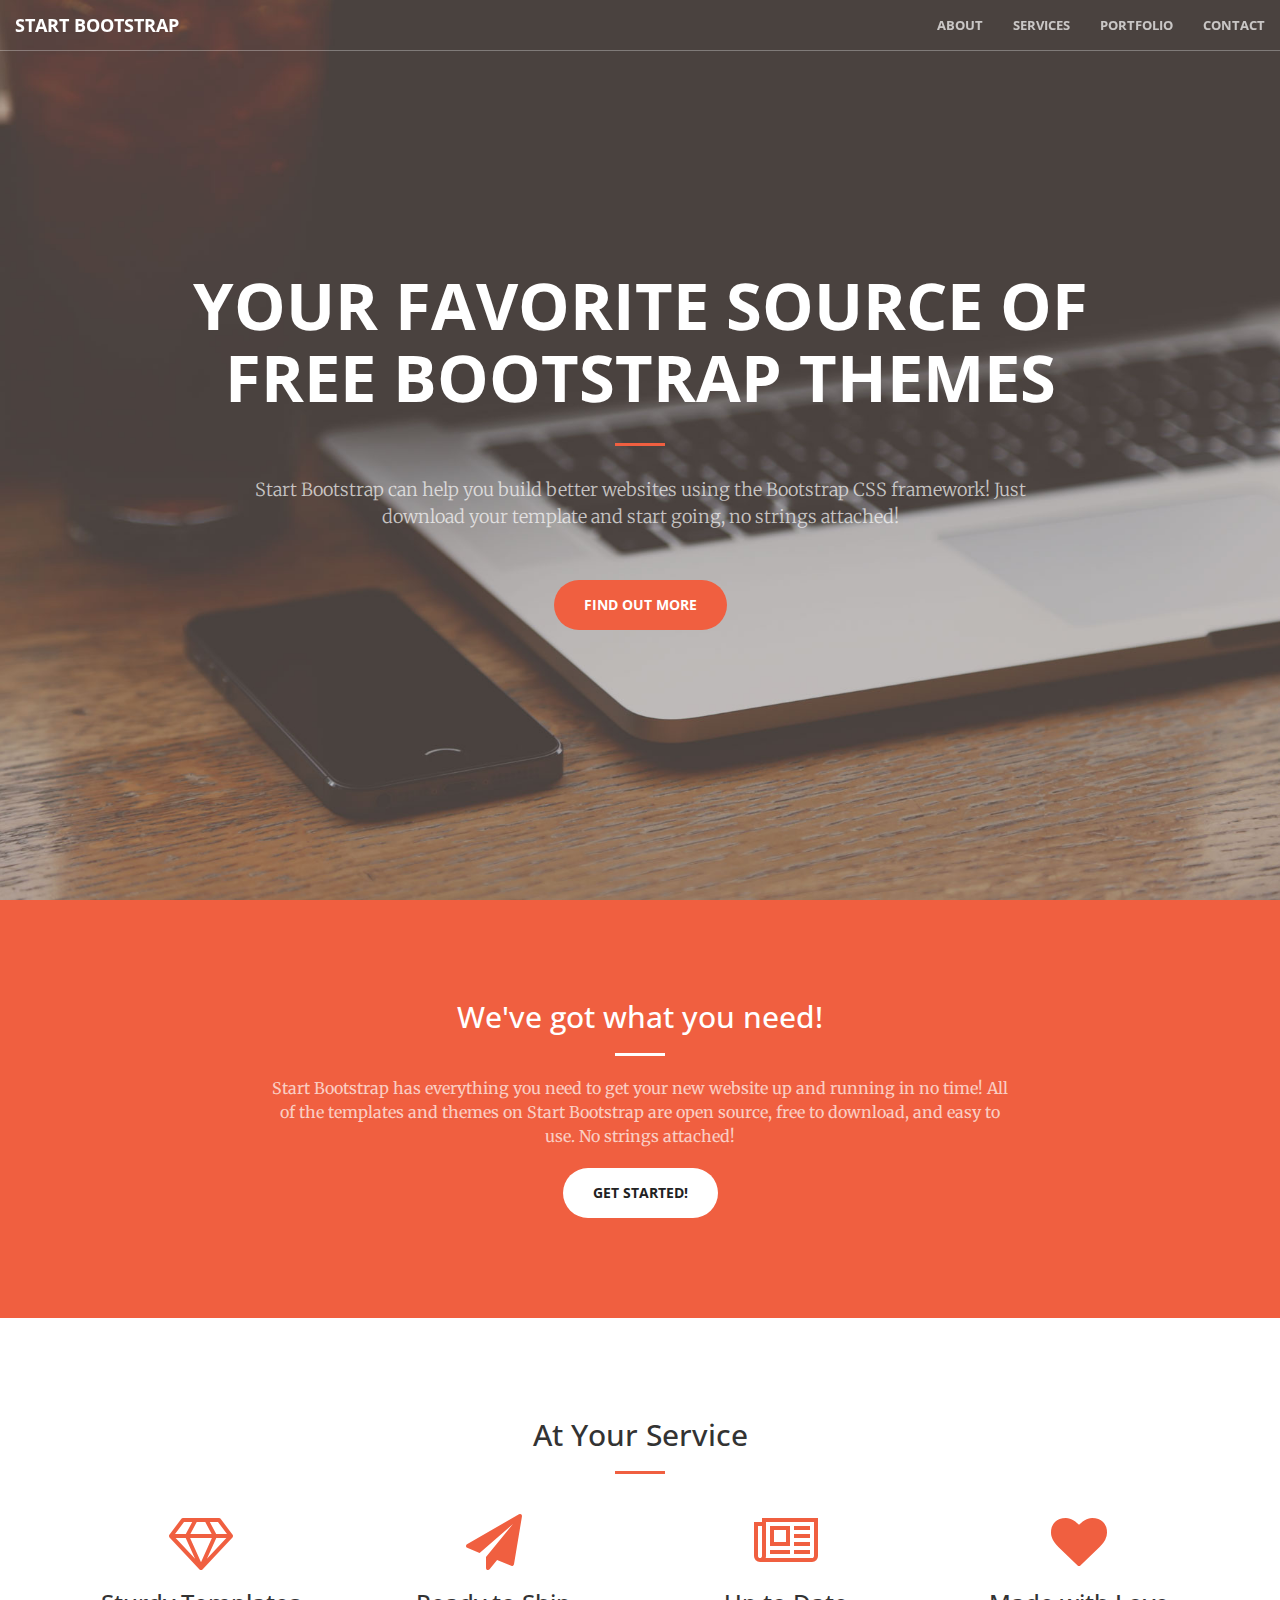
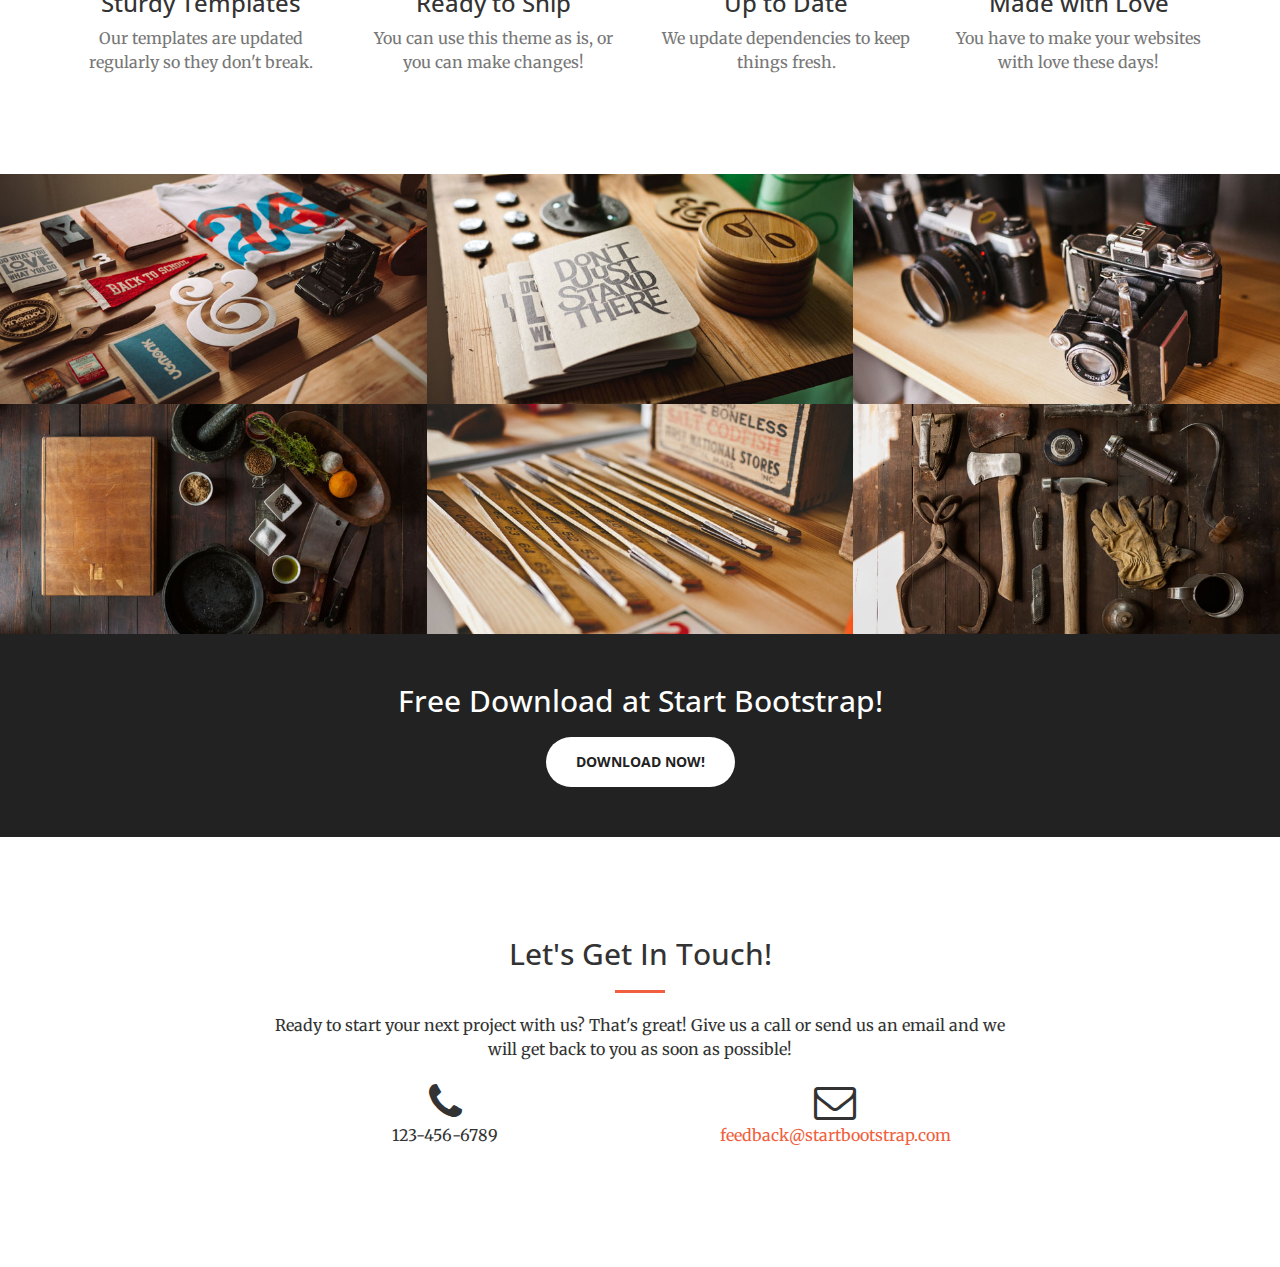
<file: index.html>
<!DOCTYPE html>
<html lang="en">

<head>

    <meta charset="utf-8">
    <meta http-equiv="X-UA-Compatible" content="IE=edge">
    <meta name="viewport" content="width=device-width, initial-scale=1">
    <meta name="description" content="">
    <meta name="author" content="">

    <title>Creative - Start Bootstrap Theme</title>

    <!-- Bootstrap Core CSS -->
    <link rel="stylesheet" href="static/css/bootstrap.min.css" type="text/css">

    <!-- Custom Fonts -->
    <link href='http://fonts.googleapis.com/css?family=Open+Sans:300italic,400italic,600italic,700italic,800italic,400,300,600,700,800' rel='stylesheet' type='text/css'>
    <link href='http://fonts.googleapis.com/css?family=Merriweather:400,300,300italic,400italic,700,700italic,900,900italic' rel='stylesheet' type='text/css'>
    <link rel="stylesheet" href="static/font-awesome/css/font-awesome.min.css" type="text/css">

    <!-- Plugin CSS -->
    <link rel="stylesheet" href="static/css/animate.min.css" type="text/css">

    <!-- Custom CSS -->
    <link rel="stylesheet" href="static/css/creative.css" type="text/css">

    <!-- HTML5 Shim and Respond.js IE8 support of HTML5 elements and media queries -->
    <!-- WARNING: Respond.js doesn't work if you view the page via file:// -->
    <!--[if lt IE 9]>
        <script src="https://oss.maxcdn.com/libs/html5shiv/3.7.0/html5shiv.js"></script>
        <script src="https://oss.maxcdn.com/libs/respond.js/1.4.2/respond.min.js"></script>
    <![endif]-->

</head>

<body id="page-top">

    <nav id="mainNav" class="navbar navbar-default navbar-fixed-top">
        <div class="container-fluid">
            <!-- Brand and toggle get grouped for better mobile display -->
            <div class="navbar-header">
                <button type="button" class="navbar-toggle collapsed" data-toggle="collapse" data-target="#bs-example-navbar-collapse-1">
                    <span class="sr-only">Toggle navigation</span>
                    <span class="fa fa-bars"></span>

                </button>
                <a class="navbar-brand page-scroll" href="#page-top">Start Bootstrap</a>
            </div>

            <!-- Collect the nav links, forms, and other content for toggling -->
            <div class="collapse navbar-collapse" id="bs-example-navbar-collapse-1">
                <ul class="nav navbar-nav navbar-right">
                    <li>
                        <a class="page-scroll" href="#about">About</a>
                    </li>
                    <li>
                        <a class="page-scroll" href="#services">Services</a>
                    </li>
                    <li>
                        <a class="page-scroll" href="#portfolio">Portfolio</a>
                    </li>
                    <li>
                        <a class="page-scroll" href="#contact">Contact</a>
                    </li>
                </ul>
            </div>
            <!-- /.navbar-collapse -->
        </div>
        <!-- /.container-fluid -->
    </nav>

    <header>
        <div class="header-content">
            <div class="header-content-inner">
                <h1>Your Favorite Source of Free Bootstrap Themes</h1>
                <hr>
                <p>Start Bootstrap can help you build better websites using the Bootstrap CSS framework! Just download your template and start going, no strings attached!</p>
                <a href="#about" class="btn btn-primary btn-xl page-scroll">Find Out More</a>
            </div>
        </div>
    </header>

    <section class="bg-primary" id="about">
        <div class="container">
            <div class="row">
                <div class="col-lg-8 col-lg-offset-2 text-center">
                    <h2 class="section-heading">We've got what you need!</h2>
                    <hr class="light">
                    <p class="text-faded">Start Bootstrap has everything you need to get your new website up and running in no time! All of the templates and themes on Start Bootstrap are open source, free to download, and easy to use. No strings attached!</p>
                    <a href="#" class="btn btn-default btn-xl">Get Started!</a>
                </div>
            </div>
        </div>
    </section>

    <section id="services">
        <div class="container">
            <div class="row">
                <div class="col-lg-12 text-center">
                    <h2 class="section-heading">At Your Service</h2>
                    <hr class="primary">
                </div>
            </div>
        </div>
        <div class="container">
            <div class="row">
                <div class="col-lg-3 col-md-6 text-center">
                    <div class="service-box">
                        <i class="fa fa-4x fa-diamond wow bounceIn text-primary"></i>
                        <h3>Sturdy Templates</h3>
                        <p class="text-muted">Our templates are updated regularly so they don't break.</p>
                    </div>
                </div>
                <div class="col-lg-3 col-md-6 text-center">
                    <div class="service-box">
                        <i class="fa fa-4x fa-paper-plane wow bounceIn text-primary" data-wow-delay=".1s"></i>
                        <h3>Ready to Ship</h3>
                        <p class="text-muted">You can use this theme as is, or you can make changes!</p>
                    </div>
                </div>
                <div class="col-lg-3 col-md-6 text-center">
                    <div class="service-box">
                        <i class="fa fa-4x fa-newspaper-o wow bounceIn text-primary" data-wow-delay=".2s"></i>
                        <h3>Up to Date</h3>
                        <p class="text-muted">We update dependencies to keep things fresh.</p>
                    </div>
                </div>
                <div class="col-lg-3 col-md-6 text-center">
                    <div class="service-box">
                        <i class="fa fa-4x fa-heart wow bounceIn text-primary" data-wow-delay=".3s"></i>
                        <h3>Made with Love</h3>
                        <p class="text-muted">You have to make your websites with love these days!</p>
                    </div>
                </div>
            </div>
        </div>
    </section>

    <section class="no-padding" id="portfolio">
        <div class="container-fluid">
            <div class="row no-gutter">
                <div class="col-lg-4 col-sm-6">
                    <a href="#" class="portfolio-box">
                        <img src="static/img/portfolio/1.jpg" class="img-responsive" alt="">
                        <div class="portfolio-box-caption">
                            <div class="portfolio-box-caption-content">
                                <div class="project-category text-faded">
                                    Category
                                </div>
                                <div class="project-name">
                                    Project Name
                                </div>
                            </div>
                        </div>
                    </a>
                </div>
                <div class="col-lg-4 col-sm-6">
                    <a href="#" class="portfolio-box">
                        <img src="static/img/portfolio/2.jpg" class="img-responsive" alt="">
                        <div class="portfolio-box-caption">
                            <div class="portfolio-box-caption-content">
                                <div class="project-category text-faded">
                                    Category
                                </div>
                                <div class="project-name">
                                    Project Name
                                </div>
                            </div>
                        </div>
                    </a>
                </div>
                <div class="col-lg-4 col-sm-6">
                    <a href="#" class="portfolio-box">
                        <img src="static/img/portfolio/3.jpg" class="img-responsive" alt="">
                        <div class="portfolio-box-caption">
                            <div class="portfolio-box-caption-content">
                                <div class="project-category text-faded">
                                    Category
                                </div>
                                <div class="project-name">
                                    Project Name
                                </div>
                            </div>
                        </div>
                    </a>
                </div>
                <div class="col-lg-4 col-sm-6">
                    <a href="#" class="portfolio-box">
                        <img src="static/img/portfolio/4.jpg" class="img-responsive" alt="">
                        <div class="portfolio-box-caption">
                            <div class="portfolio-box-caption-content">
                                <div class="project-category text-faded">
                                    Category
                                </div>
                                <div class="project-name">
                                    Project Name
                                </div>
                            </div>
                        </div>
                    </a>
                </div>
                <div class="col-lg-4 col-sm-6">
                    <a href="#" class="portfolio-box">
                        <img src="static/img/portfolio/5.jpg" class="img-responsive" alt="">
                        <div class="portfolio-box-caption">
                            <div class="portfolio-box-caption-content">
                                <div class="project-category text-faded">
                                    Category
                                </div>
                                <div class="project-name">
                                    Project Name
                                </div>
                            </div>
                        </div>
                    </a>
                </div>
                <div class="col-lg-4 col-sm-6">
                    <a href="#" class="portfolio-box">
                        <img src="static/img/portfolio/6.jpg" class="img-responsive" alt="">
                        <div class="portfolio-box-caption">
                            <div class="portfolio-box-caption-content">
                                <div class="project-category text-faded">
                                    Category
                                </div>
                                <div class="project-name">
                                    Project Name
                                </div>
                            </div>
                        </div>
                    </a>
                </div>
            </div>
        </div>
    </section>

    <aside class="bg-dark">
        <div class="container text-center">
            <div class="call-to-action">
                <h2>Free Download at Start Bootstrap!</h2>
                <a href="#" class="btn btn-default btn-xl wow tada">Download Now!</a>
            </div>
        </div>
    </aside>

    <section id="contact">
        <div class="container">
            <div class="row">
                <div class="col-lg-8 col-lg-offset-2 text-center">
                    <h2 class="section-heading">Let's Get In Touch!</h2>
                    <hr class="primary">
                    <p>Ready to start your next project with us? That's great! Give us a call or send us an email and we will get back to you as soon as possible!</p>
                </div>
                <div class="col-lg-4 col-lg-offset-2 text-center">
                    <i class="fa fa-phone fa-3x wow bounceIn"></i>
                    <p>123-456-6789</p>
                </div>
                <div class="col-lg-4 text-center">
                    <i class="fa fa-envelope-o fa-3x wow bounceIn" data-wow-delay=".1s"></i>
                    <p><a href="mailto:your-email@your-domain.com">feedback@startbootstrap.com</a></p>
                </div>
            </div>
        </div>
    </section>

    <!-- jQuery -->
    <script src="static/js/jquery.js"></script>

    <!-- Bootstrap Core JavaScript -->
    <script src="static/js/bootstrap.min.js"></script>

    <!-- Plugin JavaScript -->
    <script src="static/js/jquery.easing.min.js"></script>
    <script src="static/js/jquery.fittext.js"></script>

    <!-- Custom Theme JavaScript -->
    <script src="static/js/creative.js"></script>

</body>

</html>
</file>
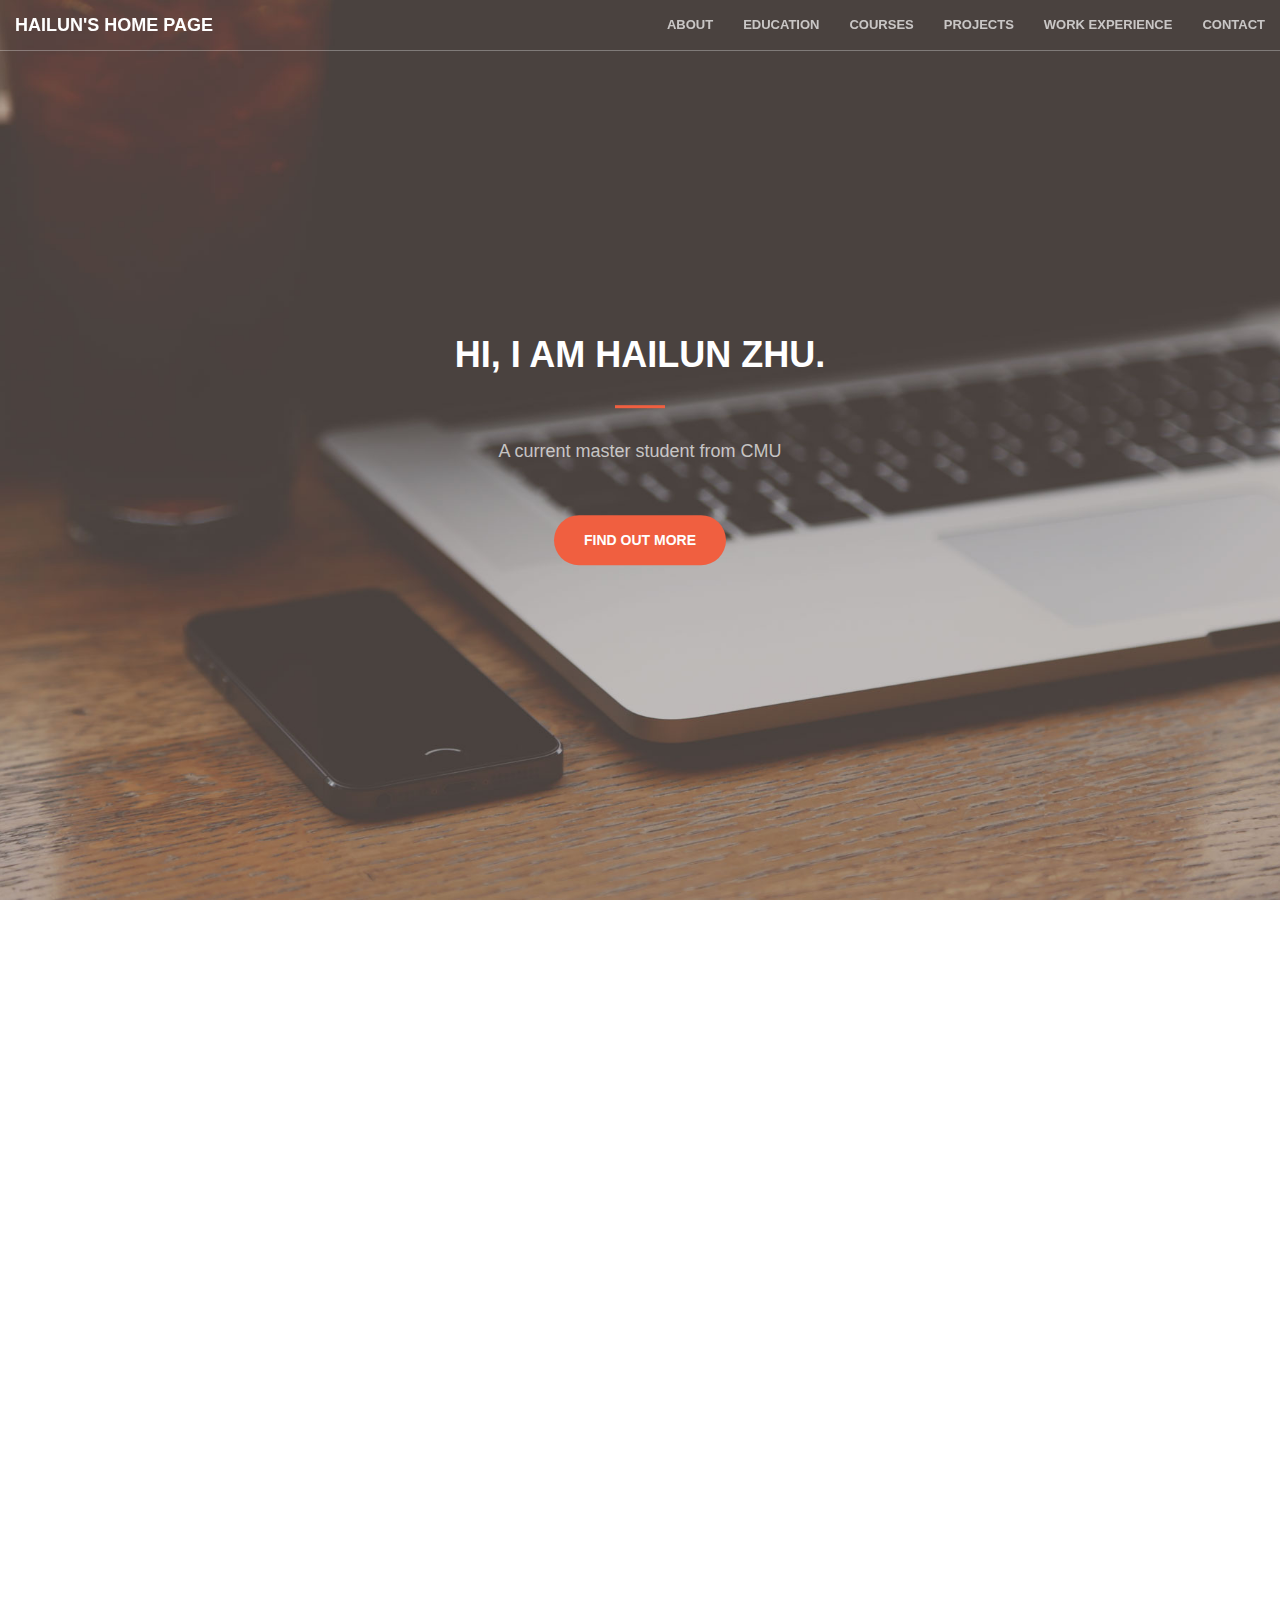
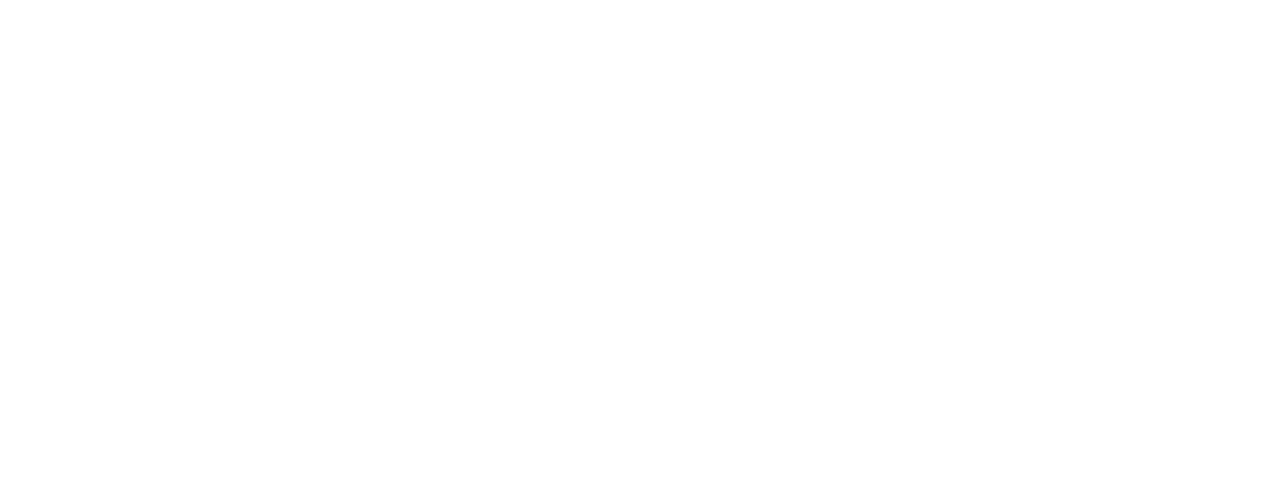
<file: index1.html>
<!DOCTYPE html>
<html>
<head lang="en">
    <meta charset="UTF-8">
    <meta http-equiv="X-UA-Compatible" content="IE=edge">
    <meta name="viewport" content="width=device-width, initial-scale=1">
    <meta name="author" content="Hailun Zhu, MSIN, CMU">
    <meta name="copyright" content="Hailun Zhu">
    <meta name="description" content="Hailun Zhu's portfolio">

    <title>Hailun Zhu's home page</title>

    <!--Bootstrap Core CSS-->
    <link rel="stylesheet" href="static/css/bootstrap.min.css" type="text/css">

    <!-- Custom Fonts -->
    <link rel="stylesheet" href="static/font-awesome/css/font-awesome.min.css" type="text/css">

    <!-- Plugin CSS -->
    <link rel="stylesheet" href="static/css/animate.min.css" type="text/css">

    <!--Custom CSS-->
    <link rel="stylesheet" href="static/css/custom.css" type="text/css">

    <!-- HTML5 Shim and Respond.js IE8 support of HTML5 elements and media queries -->
    <!-- WARNING: Respond.js doesn't work if you view the page via file:// -->
    <!--[if lt IE 9]>
        <script src="https://oss.maxcdn.com/libs/html5shiv/3.7.0/html5shiv.js"></script>
        <script src="https://oss.maxcdn.com/libs/respond.js/1.4.2/respond.min.js"></script>
    <![endif]-->
</head>

<body id="body-top">
    <!--Navigator-->
    <nav id="navigator" class="navbar navbar-default navbar-fixed-top">
        <div class="container-fluid">
            <!-- Brand and toggle get grouped for better mobile display -->
            <div class="navbar-header">
                <button type="button" class="navbar-toggle collapsed" data-toggle="collapse" data-target="#page-menu">
                    <span class="sr-only">Toggle navigation</span>
                    <span class="fa fa-bars"></span>
                </button>
                <a class="navbar-brand page-scroll" href="#body-top">Hailun's home page</a>
            </div>

            <!-- Collect the nav links, forms, and other content for toggling -->
            <div class="collapse navbar-collapse" id="page-menu">
                <ul class="nav navbar-nav navbar-right">
                    <li>
                        <a class="page-scroll" href="#about">About</a>
                    </li>
                    <li>
                        <a class="page-scroll" href="#education">Education</a>
                    </li>
                    <li>
                        <a class="page-scroll" href="#courses">Courses</a>
                    </li>
                    <li>
                        <a class="page-scroll" href="#projects">Projects</a>
                    </li>
                    <li>
                        <a class="page-scroll" href="#work_experience">Work Experience</a>
                    </li>
                    <li>
                        <a class="page-scroll" href="#contact">Contact</a>
                    </li>
                </ul>
            </div>
            <!-- /.navbar-collapse -->
        </div>
        <!-- /.container-fluid -->
    </nav>

    <!--Header-->
    <header>
        <div class="header-content">
            <div class="header-content-inner">
                <h1>Hi, I am Hailun Zhu.</h1>
                <hr>
                <p>A current master student from CMU</p>
                <a href="#about" class="btn btn-primary btn-xl page-scroll">Find Out More</a>
            </div>
        </div>
    </header>

    <!--About-->
    <section id="about">
        <div class="container-fluid">

        </div>
    </section>

    <!--Education-->
    <section id="education">
         <div class="container-fluid">

        </div>
    </section>

    <!--Courses-->
    <section id="courses">
         <div class="container-fluid">

        </div>
    </section>

    <!--Project-->
    <section id="projects">
         <div class="container-fluid">

        </div>
    </section>

    <!--Work Experience-->
    <section id="work_experience">
         <div class="container-fluid">

        </div>
    </section>

    <!--Contact-->
    <section id="contact">
         <div class="container-fluid">

        </div>
    </section>

    <!--Footer-->
    <footer>
         <div class="container-fluid">

        </div>
    </footer>

    <!--Script-->
    <!-- jQuery -->
    <script src="static/js/jquery-1.11.3.min.js"></script>

    <!-- Bootstrap Core JavaScript -->
    <script src="static/js/bootstrap.min.js"></script>

    <!-- Plugin JavaScript -->


    <!-- Custom Theme JavaScript -->

</body>
</html>
</file>
<file: static/css/custom.css>
/*!
 * Hailun Zhu's Custom CSS
 */

html,
body {
    width: 100%;
    height: 100%;
}

body {
    font-family: Merriweather,'Helvetica Neue',Arial,sans-serif;
}

hr {
    max-width: 50px;
    border-color: #f05f40;
    border-width: 3px;
}

hr.light {
    border-color: #fff;
}

a {
    color: #f05f40;
    -webkit-transition: all .35s;
    -moz-transition: all .35s;
    transition: all .35s;
}

a:hover,
a:focus {
    color: #eb3812;
}

h1,
h2,
h3,
h4,
h5,
h6 {
    font-family: 'Open Sans','Helvetica Neue',Arial,sans-serif;
}

p {
    margin-bottom: 20px;
    font-size: 16px;
    line-height: 1.5;
}

.bg-primary {
    background-color: #f05f40;
}

.bg-dark {
    color: #fff;
    background-color: #222;
}

.text-faded {
    color: rgba(255,255,255,.7);
}

section {
    padding: 100px 0;
}

aside {
    padding: 50px 0;
}

.no-padding {
    padding: 0;
}

.navbar-default {
    border-color: rgba(34,34,34,.05);
    font-family: 'Open Sans','Helvetica Neue',Arial,sans-serif;
    background-color: #fff;
    -webkit-transition: all .35s;
    -moz-transition: all .35s;
    transition: all .35s;
}

.navbar-default .navbar-header .navbar-brand {
    text-transform: uppercase;
    font-family: 'Open Sans','Helvetica Neue',Arial,sans-serif;
    font-weight: 700;
    color: #f05f40;
}

.navbar-default .navbar-header .navbar-brand:hover,
.navbar-default .navbar-header .navbar-brand:focus {
    color: #eb3812;
}

.navbar-default .nav > li>a,
.navbar-default .nav>li>a:focus {
    text-transform: uppercase;
    font-size: 13px;
    font-weight: 700;
    color: #222;
}

.navbar-default .nav > li>a:hover,
.navbar-default .nav>li>a:focus:hover {
    color: #f05f40;
}

.navbar-default .nav > li.active>a,
.navbar-default .nav>li.active>a:focus {
    color: #f05f40!important;
    background-color: transparent;
}

.navbar-default .nav > li.active>a:hover,
.navbar-default .nav>li.active>a:focus:hover {
    background-color: transparent;
}

@media(min-width:768px) {
    .navbar-default {
        border-color: rgba(255,255,255,.3);
        background-color: transparent;
    }

    .navbar-default .navbar-header .navbar-brand {
        color: rgba(255,255,255,.7);
    }

    .navbar-default .navbar-header .navbar-brand:hover,
    .navbar-default .navbar-header .navbar-brand:focus {
        color: #fff;
    }

    .navbar-default .nav > li>a,
    .navbar-default .nav>li>a:focus {
        color: rgba(255,255,255,.7);
    }

    .navbar-default .nav > li>a:hover,
    .navbar-default .nav>li>a:focus:hover {
        color: #fff;
    }

    .navbar-default.affix {
        border-color: rgba(34,34,34,.05);
        background-color: #fff;
    }

    .navbar-default.affix .navbar-header .navbar-brand {
        font-size: 14px;
        color: #f05f40;
    }

    .navbar-default.affix .navbar-header .navbar-brand:hover,
    .navbar-default.affix .navbar-header .navbar-brand:focus {
        color: #eb3812;
    }

    .navbar-default.affix .nav > li>a,
    .navbar-default.affix .nav>li>a:focus {
        color: #222;
    }

    .navbar-default.affix .nav > li>a:hover,
    .navbar-default.affix .nav>li>a:focus:hover {
        color: #f05f40;
    }
}

header {
    position: relative;
    width: 100%;
    min-height: auto;
    text-align: center;
    color: #fff;
    background-image: url(../img/header.jpg);
    background-position: center;
    -webkit-background-size: cover;
    -moz-background-size: cover;
    background-size: cover;
    -o-background-size: cover;
}

header .header-content {
    position: relative;
    width: 100%;
    padding: 100px 15px;
    text-align: center;
}

header .header-content .header-content-inner h1 {
    margin-top: 0;
    margin-bottom: 0;
    text-transform: uppercase;
    font-weight: 700;
}

header .header-content .header-content-inner hr {
    margin: 30px auto;
}

header .header-content .header-content-inner p {
    margin-bottom: 50px;
    font-size: 16px;
    font-weight: 300;
    color: rgba(255,255,255,.7);
}

@media(min-width:768px) {
    header {
        min-height: 100%;
    }

    header .header-content {
        position: absolute;
        top: 50%;
        padding: 0 50px;
        -webkit-transform: translateY(-50%);
        -ms-transform: translateY(-50%);
        transform: translateY(-50%);
    }

    header .header-content .header-content-inner {
        margin-right: auto;
        margin-left: auto;
        max-width: 1000px;
    }

    header .header-content .header-content-inner p {
        margin-right: auto;
        margin-left: auto;
        max-width: 80%;
        font-size: 18px;
    }
}

.section-heading {
    margin-top: 0;
}

.service-box {
    margin: 50px auto 0;
    max-width: 400px;
}

@media(min-width:992px) {
    .service-box {
        margin: 20px auto 0;
    }
}

.service-box p {
    margin-bottom: 0;
}

.portfolio-box {
    display: block;
    position: relative;
    margin: 0 auto;
    max-width: 650px;
}

.portfolio-box .portfolio-box-caption {
    display: block;
    position: absolute;
    bottom: 0;
    width: 100%;
    height: 100%;
    text-align: center;
    color: #fff;
    opacity: 0;
    background: rgba(240,95,64,.9);
    -webkit-transition: all .35s;
    -moz-transition: all .35s;
    transition: all .35s;
}

.portfolio-box .portfolio-box-caption .portfolio-box-caption-content {
    position: absolute;
    top: 50%;
    width: 100%;
    text-align: center;
    transform: translateY(-50%);
}

.portfolio-box .portfolio-box-caption .portfolio-box-caption-content .project-category,
.portfolio-box .portfolio-box-caption .portfolio-box-caption-content .project-name {
    padding: 0 15px;
    font-family: 'Open Sans','Helvetica Neue',Arial,sans-serif;
}

.portfolio-box .portfolio-box-caption .portfolio-box-caption-content .project-category {
    text-transform: uppercase;
    font-size: 14px;
    font-weight: 600;
}

.portfolio-box .portfolio-box-caption .portfolio-box-caption-content .project-name {
    font-size: 18px;
}

.portfolio-box:hover .portfolio-box-caption {
    opacity: 1;
}

@media(min-width:768px) {
    .portfolio-box .portfolio-box-caption .portfolio-box-caption-content .project-category {
        font-size: 16px;
    }

    .portfolio-box .portfolio-box-caption .portfolio-box-caption-content .project-name {
        font-size: 22px;
    }
}

.call-to-action h2 {
    margin: 0 auto 20px;
}

.text-primary {
    color: #f05f40;
}

.no-gutter > [class*=col-] {
    padding-right: 0;
    padding-left: 0;
}

.btn-default {
    border-color: #fff;
    color: #222;
    background-color: #fff;
    -webkit-transition: all .35s;
    -moz-transition: all .35s;
    transition: all .35s;
}

.btn-default:hover,
.btn-default:focus,
.btn-default.focus,
.btn-default:active,
.btn-default.active,
.open > .dropdown-toggle.btn-default {
    border-color: #ededed;
    color: #222;
    background-color: #f2f2f2;
}

.btn-default:active,
.btn-default.active,
.open > .dropdown-toggle.btn-default {
    background-image: none;
}

.btn-default.disabled,
.btn-default[disabled],
fieldset[disabled] .btn-default,
.btn-default.disabled:hover,
.btn-default[disabled]:hover,
fieldset[disabled] .btn-default:hover,
.btn-default.disabled:focus,
.btn-default[disabled]:focus,
fieldset[disabled] .btn-default:focus,
.btn-default.disabled.focus,
.btn-default[disabled].focus,
fieldset[disabled] .btn-default.focus,
.btn-default.disabled:active,
.btn-default[disabled]:active,
fieldset[disabled] .btn-default:active,
.btn-default.disabled.active,
.btn-default[disabled].active,
fieldset[disabled] .btn-default.active {
    border-color: #fff;
    background-color: #fff;
}

.btn-default .badge {
    color: #fff;
    background-color: #222;
}

.btn-primary {
    border-color: #f05f40;
    color: #fff;
    background-color: #f05f40;
    -webkit-transition: all .35s;
    -moz-transition: all .35s;
    transition: all .35s;
}

.btn-primary:hover,
.btn-primary:focus,
.btn-primary.focus,
.btn-primary:active,
.btn-primary.active,
.open > .dropdown-toggle.btn-primary {
    border-color: #ed431f;
    color: #fff;
    background-color: #ee4b28;
}

.btn-primary:active,
.btn-primary.active,
.open > .dropdown-toggle.btn-primary {
    background-image: none;
}

.btn-primary.disabled,
.btn-primary[disabled],
fieldset[disabled] .btn-primary,
.btn-primary.disabled:hover,
.btn-primary[disabled]:hover,
fieldset[disabled] .btn-primary:hover,
.btn-primary.disabled:focus,
.btn-primary[disabled]:focus,
fieldset[disabled] .btn-primary:focus,
.btn-primary.disabled.focus,
.btn-primary[disabled].focus,
fieldset[disabled] .btn-primary.focus,
.btn-primary.disabled:active,
.btn-primary[disabled]:active,
fieldset[disabled] .btn-primary:active,
.btn-primary.disabled.active,
.btn-primary[disabled].active,
fieldset[disabled] .btn-primary.active {
    border-color: #f05f40;
    background-color: #f05f40;
}

.btn-primary .badge {
    color: #f05f40;
    background-color: #fff;
}

.btn {
    border: 0;
    border-radius: 300px;
    text-transform: uppercase;
    font-family: 'Open Sans','Helvetica Neue',Arial,sans-serif;
    font-weight: 700;
}

.btn-xl {
    padding: 15px 30px;
}

::-moz-selection {
    text-shadow: none;
    color: #fff;
    background: #222;
}

::selection {
    text-shadow: none;
    color: #fff;
    background: #222;
}

img::selection {
    color: #fff;
    background: 0 0;
}

img::-moz-selection {
    color: #fff;
    background: 0 0;
}

body {
    webkit-tap-highlight-color: #222;
}
</file>
<file: static/css/creative.css>
/*!
 * Start Bootstrap - Creative Bootstrap Theme (http://startbootstrap.com)
 * Code licensed under the Apache License v2.0.
 * For details, see http://www.apache.org/licenses/LICENSE-2.0.
 */

html,
body {
    width: 100%;
    height: 100%;
}

body {
    font-family: Merriweather,'Helvetica Neue',Arial,sans-serif;
}

hr {
    max-width: 50px;
    border-color: #f05f40;
    border-width: 3px;
}

hr.light {
    border-color: #fff;
}

a {
    color: #f05f40;
    -webkit-transition: all .35s;
    -moz-transition: all .35s;
    transition: all .35s;
}

a:hover,
a:focus {
    color: #eb3812;
}

h1,
h2,
h3,
h4,
h5,
h6 {
    font-family: 'Open Sans','Helvetica Neue',Arial,sans-serif;
}

p {
    margin-bottom: 20px;
    font-size: 16px;
    line-height: 1.5;
}

.bg-primary {
    background-color: #f05f40;
}

.bg-dark {
    color: #fff;
    background-color: #222;
}

.text-faded {
    color: rgba(255,255,255,.7);
}

section {
    padding: 100px 0;
}

aside {
    padding: 50px 0;
}

.no-padding {
    padding: 0;
}

.navbar-default {
    border-color: rgba(34,34,34,.05);
    font-family: 'Open Sans','Helvetica Neue',Arial,sans-serif;
    background-color: #fff;
    -webkit-transition: all .35s;
    -moz-transition: all .35s;
    transition: all .35s;
}

.navbar-default .navbar-header .navbar-brand {
    text-transform: uppercase;
    font-family: 'Open Sans','Helvetica Neue',Arial,sans-serif;
    font-weight: 700;
    color: #f05f40;
}

.navbar-default .navbar-header .navbar-brand:hover,
.navbar-default .navbar-header .navbar-brand:focus {
    color: #eb3812;
}

.navbar-default .nav > li>a,
.navbar-default .nav>li>a:focus {
    text-transform: uppercase;
    font-size: 13px;
    font-weight: 700;
    color: #222;
}

.navbar-default .nav > li>a:hover,
.navbar-default .nav>li>a:focus:hover {
    color: #f05f40;
}

.navbar-default .nav > li.active>a,
.navbar-default .nav>li.active>a:focus {
    color: #f05f40!important;
    background-color: transparent;
}

.navbar-default .nav > li.active>a:hover,
.navbar-default .nav>li.active>a:focus:hover {
    background-color: transparent;
}

@media(min-width:768px) {
    .navbar-default {
        border-color: rgba(255,255,255,.3);
        background-color: transparent;
    }

    .navbar-default .navbar-header .navbar-brand {
        color: rgba(255,255,255,.7);
    }

    .navbar-default .navbar-header .navbar-brand:hover,
    .navbar-default .navbar-header .navbar-brand:focus {
        color: #fff;
    }

    .navbar-default .nav > li>a,
    .navbar-default .nav>li>a:focus {
        color: rgba(255,255,255,.7);
    }

    .navbar-default .nav > li>a:hover,
    .navbar-default .nav>li>a:focus:hover {
        color: #fff;
    }

    .navbar-default.affix {
        border-color: rgba(34,34,34,.05);
        background-color: #fff;
    }

    .navbar-default.affix .navbar-header .navbar-brand {
        font-size: 14px;
        color: #f05f40;
    }

    .navbar-default.affix .navbar-header .navbar-brand:hover,
    .navbar-default.affix .navbar-header .navbar-brand:focus {
        color: #eb3812;
    }

    .navbar-default.affix .nav > li>a,
    .navbar-default.affix .nav>li>a:focus {
        color: #222;
    }

    .navbar-default.affix .nav > li>a:hover,
    .navbar-default.affix .nav>li>a:focus:hover {
        color: #f05f40;
    }
}

header {
    position: relative;
    width: 100%;
    min-height: auto;
    text-align: center;
    color: #fff;
    background-image: url(../img/header.jpg);
    background-position: center;
    -webkit-background-size: cover;
    -moz-background-size: cover;
    background-size: cover;
    -o-background-size: cover;
}

header .header-content {
    position: relative;
    width: 100%;
    padding: 100px 15px;
    text-align: center;
}

header .header-content .header-content-inner h1 {
    margin-top: 0;
    margin-bottom: 0;
    text-transform: uppercase;
    font-weight: 700;
}

header .header-content .header-content-inner hr {
    margin: 30px auto;
}

header .header-content .header-content-inner p {
    margin-bottom: 50px;
    font-size: 16px;
    font-weight: 300;
    color: rgba(255,255,255,.7);
}

@media(min-width:768px) {
    header {
        min-height: 100%;
    }

    header .header-content {
        position: absolute;
        top: 50%;
        padding: 0 50px;
        -webkit-transform: translateY(-50%);
        -ms-transform: translateY(-50%);
        transform: translateY(-50%);
    }

    header .header-content .header-content-inner {
        margin-right: auto;
        margin-left: auto;
        max-width: 1000px;
    }

    header .header-content .header-content-inner p {
        margin-right: auto;
        margin-left: auto;
        max-width: 80%;
        font-size: 18px;
    }
}

.section-heading {
    margin-top: 0;
}

.service-box {
    margin: 50px auto 0;
    max-width: 400px;
}

@media(min-width:992px) {
    .service-box {
        margin: 20px auto 0;
    }
}

.service-box p {
    margin-bottom: 0;
}

.portfolio-box {
    display: block;
    position: relative;
    margin: 0 auto;
    max-width: 650px;
}

.portfolio-box .portfolio-box-caption {
    display: block;
    position: absolute;
    bottom: 0;
    width: 100%;
    height: 100%;
    text-align: center;
    color: #fff;
    opacity: 0;
    background: rgba(240,95,64,.9);
    -webkit-transition: all .35s;
    -moz-transition: all .35s;
    transition: all .35s;
}

.portfolio-box .portfolio-box-caption .portfolio-box-caption-content {
    position: absolute;
    top: 50%;
    width: 100%;
    text-align: center;
    transform: translateY(-50%);
}

.portfolio-box .portfolio-box-caption .portfolio-box-caption-content .project-category,
.portfolio-box .portfolio-box-caption .portfolio-box-caption-content .project-name {
    padding: 0 15px;
    font-family: 'Open Sans','Helvetica Neue',Arial,sans-serif;
}

.portfolio-box .portfolio-box-caption .portfolio-box-caption-content .project-category {
    text-transform: uppercase;
    font-size: 14px;
    font-weight: 600;
}

.portfolio-box .portfolio-box-caption .portfolio-box-caption-content .project-name {
    font-size: 18px;
}

.portfolio-box:hover .portfolio-box-caption {
    opacity: 1;
}

@media(min-width:768px) {
    .portfolio-box .portfolio-box-caption .portfolio-box-caption-content .project-category {
        font-size: 16px;
    }

    .portfolio-box .portfolio-box-caption .portfolio-box-caption-content .project-name {
        font-size: 22px;
    }
}

.call-to-action h2 {
    margin: 0 auto 20px;
}

.text-primary {
    color: #f05f40;
}

.no-gutter > [class*=col-] {
    padding-right: 0;
    padding-left: 0;
}

.btn-default {
    border-color: #fff;
    color: #222;
    background-color: #fff;
    -webkit-transition: all .35s;
    -moz-transition: all .35s;
    transition: all .35s;
}

.btn-default:hover,
.btn-default:focus,
.btn-default.focus,
.btn-default:active,
.btn-default.active,
.open > .dropdown-toggle.btn-default {
    border-color: #ededed;
    color: #222;
    background-color: #f2f2f2;
}

.btn-default:active,
.btn-default.active,
.open > .dropdown-toggle.btn-default {
    background-image: none;
}

.btn-default.disabled,
.btn-default[disabled],
fieldset[disabled] .btn-default,
.btn-default.disabled:hover,
.btn-default[disabled]:hover,
fieldset[disabled] .btn-default:hover,
.btn-default.disabled:focus,
.btn-default[disabled]:focus,
fieldset[disabled] .btn-default:focus,
.btn-default.disabled.focus,
.btn-default[disabled].focus,
fieldset[disabled] .btn-default.focus,
.btn-default.disabled:active,
.btn-default[disabled]:active,
fieldset[disabled] .btn-default:active,
.btn-default.disabled.active,
.btn-default[disabled].active,
fieldset[disabled] .btn-default.active {
    border-color: #fff;
    background-color: #fff;
}

.btn-default .badge {
    color: #fff;
    background-color: #222;
}

.btn-primary {
    border-color: #f05f40;
    color: #fff;
    background-color: #f05f40;
    -webkit-transition: all .35s;
    -moz-transition: all .35s;
    transition: all .35s;
}

.btn-primary:hover,
.btn-primary:focus,
.btn-primary.focus,
.btn-primary:active,
.btn-primary.active,
.open > .dropdown-toggle.btn-primary {
    border-color: #ed431f;
    color: #fff;
    background-color: #ee4b28;
}

.btn-primary:active,
.btn-primary.active,
.open > .dropdown-toggle.btn-primary {
    background-image: none;
}

.btn-primary.disabled,
.btn-primary[disabled],
fieldset[disabled] .btn-primary,
.btn-primary.disabled:hover,
.btn-primary[disabled]:hover,
fieldset[disabled] .btn-primary:hover,
.btn-primary.disabled:focus,
.btn-primary[disabled]:focus,
fieldset[disabled] .btn-primary:focus,
.btn-primary.disabled.focus,
.btn-primary[disabled].focus,
fieldset[disabled] .btn-primary.focus,
.btn-primary.disabled:active,
.btn-primary[disabled]:active,
fieldset[disabled] .btn-primary:active,
.btn-primary.disabled.active,
.btn-primary[disabled].active,
fieldset[disabled] .btn-primary.active {
    border-color: #f05f40;
    background-color: #f05f40;
}

.btn-primary .badge {
    color: #f05f40;
    background-color: #fff;
}

.btn {
    border: 0;
    border-radius: 300px;
    text-transform: uppercase;
    font-family: 'Open Sans','Helvetica Neue',Arial,sans-serif;
    font-weight: 700;
}

.btn-xl {
    padding: 15px 30px;
}

::-moz-selection {
    text-shadow: none;
    color: #fff;
    background: #222;
}

::selection {
    text-shadow: none;
    color: #fff;
    background: #222;
}

img::selection {
    color: #fff;
    background: 0 0;
}

img::-moz-selection {
    color: #fff;
    background: 0 0;
}

body {
    webkit-tap-highlight-color: #222;
}
</file>
